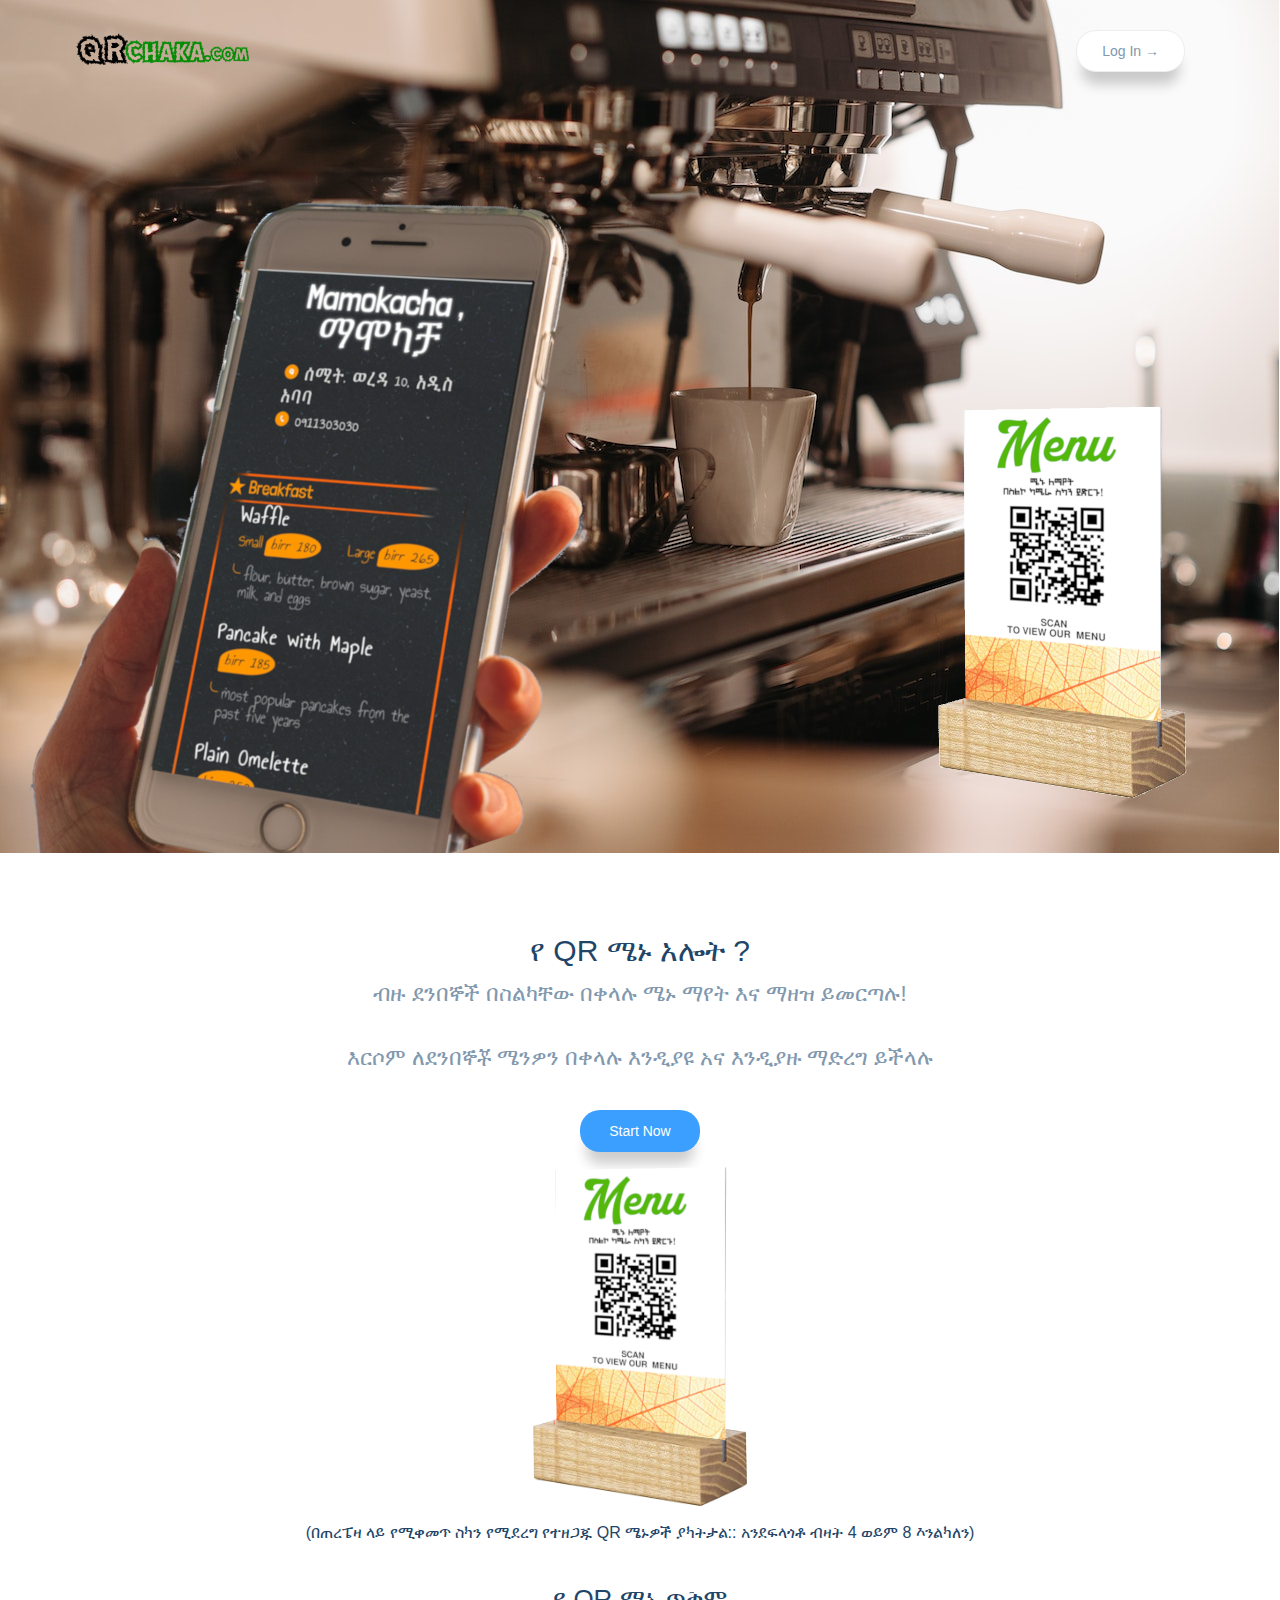
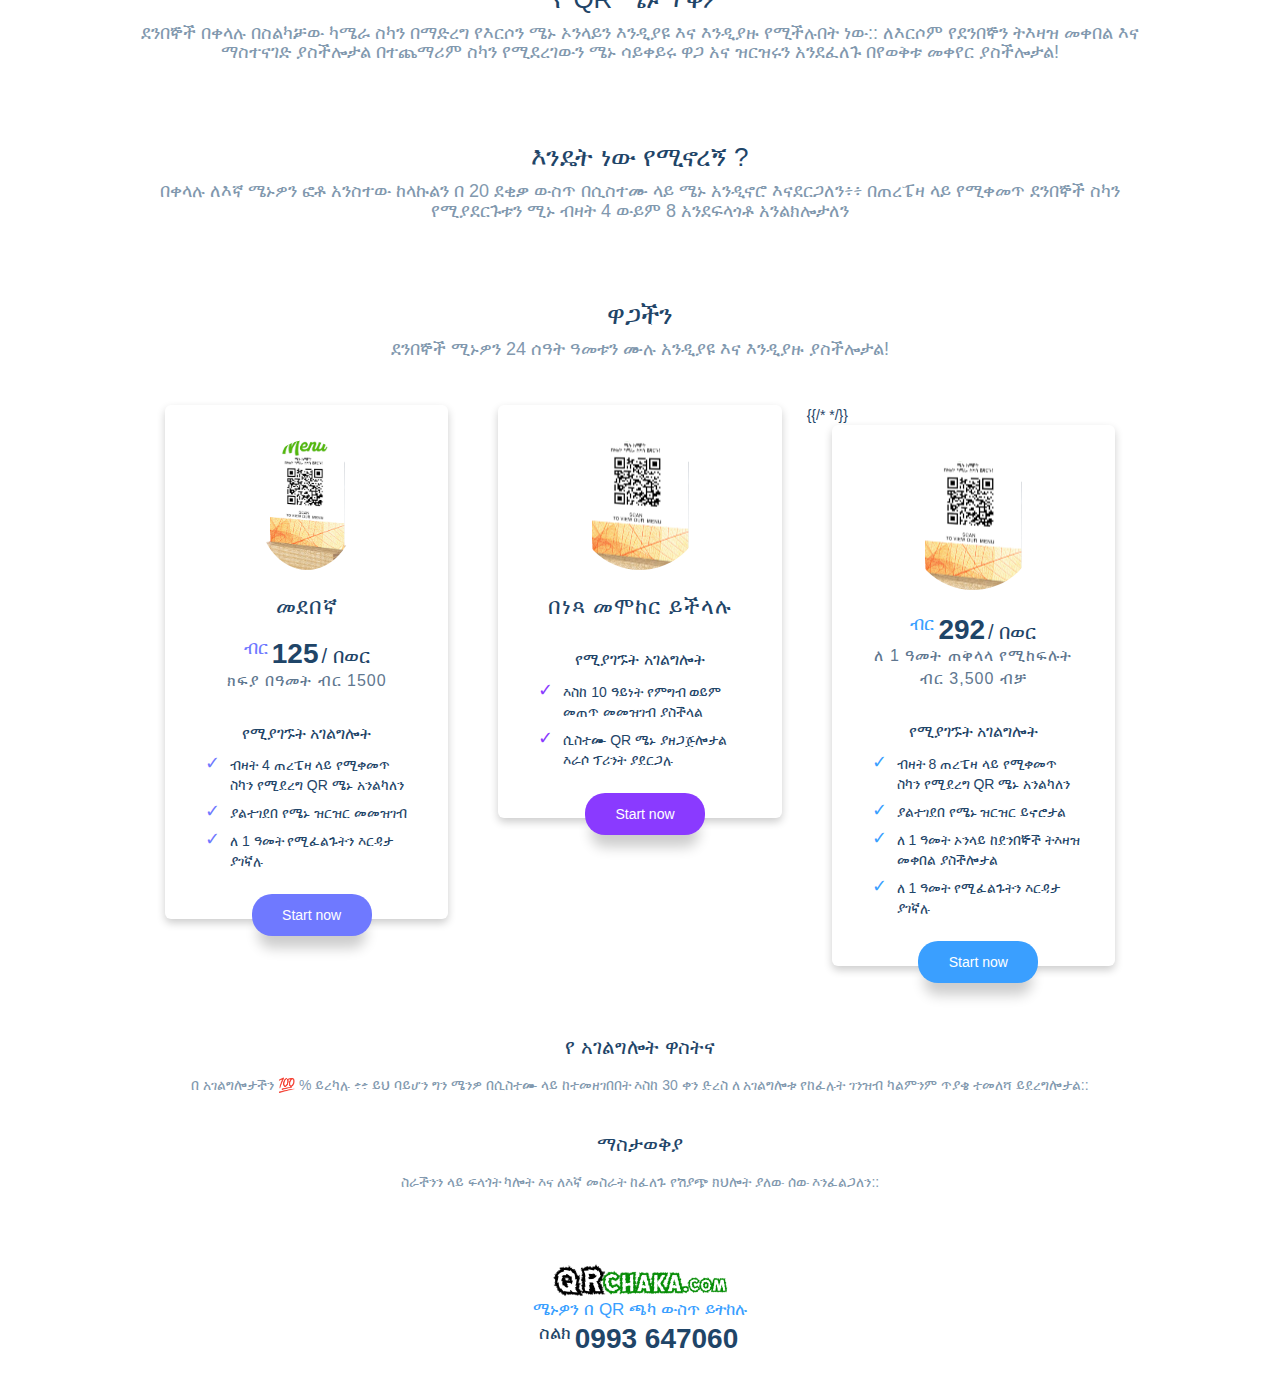
<file: templates/index.html>
<!DOCTYPE html>
<html lang="en" >
<head>
  <meta charset="UTF-8">
  <title>Qrchaka.com menu for caffee and restuarant</title>
  <meta name="viewport" content="width=device-width, initial-scale=1">
  <link rel="shortcut icon" type="image/png" href="https://image.ibb.co/fOur3b/favicon.png"/>
  <meta name="theme-color" content="#3a9fff">
  <link rel='stylesheet' href='/static/css/bs_3_3_7.css'>
  <link href="/static/css/index.css" rel="stylesheet" type="text/css" />
</head>

<body>
<header class="header">
  <div class="container header__container">
<div class="header__logo"><img class="header__img" src="/static/img/qrchaka-logo.png"></div> 
            <button type="button" class="navbar-toggle collapsed" data-toggle="collapse" data-target="#navbar" aria-expanded="false" aria-controls="navbar">
              <span class="sr-only">Toggle navigation</span>
              <span class="icon-bar"></span>
              <span class="icon-bar"></span>
              <span class="icon-bar"></span>
            </button>
  
  <div class="header__menu">
    <nav id="navbar" class="header__nav collapse">
      <ul class="header__elenco">
        <li class="header__el header__el--blue"><a href="/admin" class="btn btn--white">Log In →</a></li>
      </ul>
    </nav>
  </div>
    </div>
</header>

<div class="sect sect--padding-top">
  <div class="container">
    <div class="row">
      <div class="col-md-12">
    <div class="site">
      <h1 class="site__title">የ QR ሜኑ አሎት ?</h1>
      <h2 class="site__subtitle">ብዙ ደንበኞች በስልካቸው በቀላሉ ሜኑ ማየት እና ማዘዝ ይመርጣሉ!</h2>
      <h2 class="site__subtitle"> እርሶም ለደንበኞቾ ሜንዎን በቀላሉ እንዲያዩ አና እንዲያዙ ማድረግ ይችላሉ </h2>
     
      <div class="site__box-link">
        <a class="btn btn--width" href="/admin">Start Now</a>
      </div>
      <img class="site__img" src="/static/img/qrchaka-qr-ad.png">
      <div class="product_delivery"> (በጠረፔዛ ላይ የሚቀመጥ ስካን የሚደረግ የተዘጋጁ QR ሜኑዎች ያካትታል:: አንደፍላጎቶ ብዛት 4 ወይም 8 እንልካለን) </div>
    </div>
    </div>
    </div>
  </div>
</div>

<div class="sect sect--padding-bottom">
  <div class="container">
    <div class="row row--center">
      <h1 class="row__title">
       የ QR ሜኑ ጥቅም
      </h1>
      <h2 class="row__sub">ደንበኞች  በቀላሉ በስልካቻው ካሜራ ስካን በማድረግ የእርሶን ሜኑ ኦንላይን እንዲያዩ እና እንዲያዙ የሚችሉበት ነው::
ለእርሶም የደንበኞን ትእዛዝ መቀበል እና ማስተናገድ ያስችሎታል በተጨማሪም ስካን የሚደረገውን ሜኑ ሳይቀይሩ ዋጋ አና ዝርዝሩን አንደፈለጉ በየወቅቱ መቀየር ያስችሎታል!</h2>
    </div>
  </div>
</div>

<div class="sect sect--padding-bottom">
  <div class="container">
    <div class="row row--center">
      <h1 class="row__title">
        እንዴት ነው የሚኖረኝ ?
      </h1>
      <h2 class="row__sub">
      በቀላሉ ለእኛ ሜኑዎን ፎቶ አንስተው ከላኩልን በ 20 ደቂቃ ውስጥ በሲስተሙ ላይ ሜኑ አንዲኖሮ እናደርጋለን፥፥ 
በጠረፔዛ ላይ የሚቀመጥ ደንበኞች ስካን የሚያደርጉቱን ሚኑ ብዛት 4 ውይም 8 አንደፍላጎቶ አንልክሎታለን
      </h2>
    </div>
  </div>
</div>

<div class="sect sect--padding-bottom">
<div class="container">
<div class="row row--center">
  <h1 class="row__title">
    ዋጋችን
  </h1>
  <h2 class="row__sub">ደንበኞች ሚኑዎን 24 ሰዓት ዓመቱን ሙሉ አንዲያዩ እና እንዲያዙ ያስችሎታል!</h2>
</div>
<div class="row row--center row--margin">

  <!-- second -->
  {{/* <div class="col-md-4 col-sm-4 price-box price-box--violet">
  <div class="price-box__wrap">
      <div class="price-box__img"></div>
      <h1 class="price-box__title">
        መደበኛ
      </h1>
      
      <h2 class="price-box__discount">
      <span class="price-box__dollar">ብር</span>125<span class="price-box__discount--light">/ በወር</span>
      </h2>
      <p class="price-box__people">
        ክፍያ በዓመት ብር 1500
      </p>
  
      <p class="price-box__feat">
        የሚያገኙት አገልግሎት 
      </p>
      <ul class="price-box__list">
        <li class="price-box__list-el">ብዛት 4 ጠረፔዛ ላይ የሚቀመጥ ስካን የሚደረግ QR ሜኑ አንልካለን</li>
        <li class="price-box__list-el">ያልተገደበ የሜኑ ዝርዝር መመዝገብ</li>
        <li class="price-box__list-el">ለ 1 ዓመት የሚፈልጉትን እርዳታ ያገኛሉ </li>
      </ul>
      <div class="price-box__btn">
      <a class="btn btn--violet btn--width" href="/admin">Start now</a>
    </div>
  </div>
  </div> */}}

    <!-- first -->
  <div class="col-md-4 col-sm-4 price-box price-box--purple">
    <div class="price-box__wrap">
      <div class="price-box__img"></div>
      <h1 class="price-box__title">
        በነጻ መሞከር ይችላሉ
      </h1>
     
      <p class="price-box__feat">
        የሚያገኙት አገልግሎት 
      </p>
      <ul class="price-box__list">
        <li class="price-box__list-el">እስከ 10 ዓይነት የምግብ ወይም መጠጥ መመዝገብ ያስችላል</li>
        <li class="price-box__list-el">ሲስተሙ QR ሜኑ ያዘጋጅሎታል እራሶ ፕሪንት ያደርጋሉ</li>
      </ul>
      <div class="price-box__btn">
        <a class="btn btn--purple btn--width" href="/admin">Start now</a>
      </div>
    </div>
  </div>

  <!-- terzo -->
  <div class="col-md-4 col-sm-4 price-box price-box--blue">
  <div class="price-box__wrap">
      <div class="price-box__img"></div>
      <h1 class="price-box__title">
      </h1>
      
      <h2 class="price-box__discount">
      <span class="price-box__dollar">ብር</span>292<span class="price-box__discount--light">/ በወር </span>
      </h2>
      <p class="price-box__people">
        ለ 1 ዓመት ጠቅላላ የሚከፍሉት ብር 3,500 ብቻ
      </p>
     
      <p class="price-box__feat">
       የሚያገኙት አገልግሎት 
      </p>
      <ul class="price-box__list">
        <li class="price-box__list-el">ብዛት 8 ጠረፔዛ ላይ የሚቀመጥ ስካን የሚደረግ QR ሜኑ አንልካለን</li>
        <li class="price-box__list-el">ያልተገደበ የሜኑ ዝርዝር ይኖሮታል</li>
        <li class="price-box__list-el">ለ 1 ዓመት ኦንላይ ከደንበኞች ትእዛዝ መቀበል ያስችሎታል </li>
        <li class="price-box__list-el">ለ 1 ዓመት የሚፈልጉትን እርዳታ ያገኛሉ </li>
      </ul>
    <div class="price-box__btn">
      <a class="btn btn--blue btn--width" href="/admin">Start now</a>
    </div>
  </div>
  </div>

</div>
</div>
</div>

<div class="container">
  <div class="row row--center">
    <h1 class="action__title">
      የ አገልግሎት ዋስትና
    </h1>
    <h2 class="action__ad">በ አገልግሎታችን 💯️ % ይረካሉ ፥፥ ይህ ባይሆን ግን ሜንዎ በሲስተሙ ላይ ከተመዘገበበት እስከ 30 ቀን ድረስ ለ አገልግሎቱ የከፈሉት ገንዝብ ካልምንም ጥያቄ ተመለሻ ይደረግሎታል::</h2>
  </div>
</div>

<div class="container">
  <div class="row row--center">
    <h1 class="action__title">
    ማስታወቅያ
    </h1>
    <h2 class="action__ad">ስራችንን ላይ ፍላጎት ካሎት እና ለእኛ መስራት ከፈለጉ የሽያጭ ክህሎት ያለው ሰው እንፈልጋለን::</h2>
  </div>
</div>

<footer class="footer">
  <div class="container">
    
    <div class="row">
      <div class="footer__logo">
        <img class="footer__img" src="/static/img/qrchaka-logo.png">
      </div>
    </div>

    <div class="row">
       <div class="col-md">
            <h2 class="action__text">
              ሜኑዎን በ QR ጫካ ውስጥ ይትከሉ
            </h2>
       </div>
    </div>

    <div class="row">
       <div class="col-md">
            <h2 class="call_us">
              <span class="price-box__dollar">ስልክ</span>0993 647060<span class="price-box__discount--light"></span>
            </h2>
       </div>
    </div>



  </div>
</footer>

</body>
<!-- partial -->
<script src='/static/js/jquery-3.6.4.min.js'></script>
<script src='https://cdnjs.cloudflare.com/ajax/libs/twitter-bootstrap/3.3.7/js/bootstrap.min.js'></script>

</body>
</html>
</file>
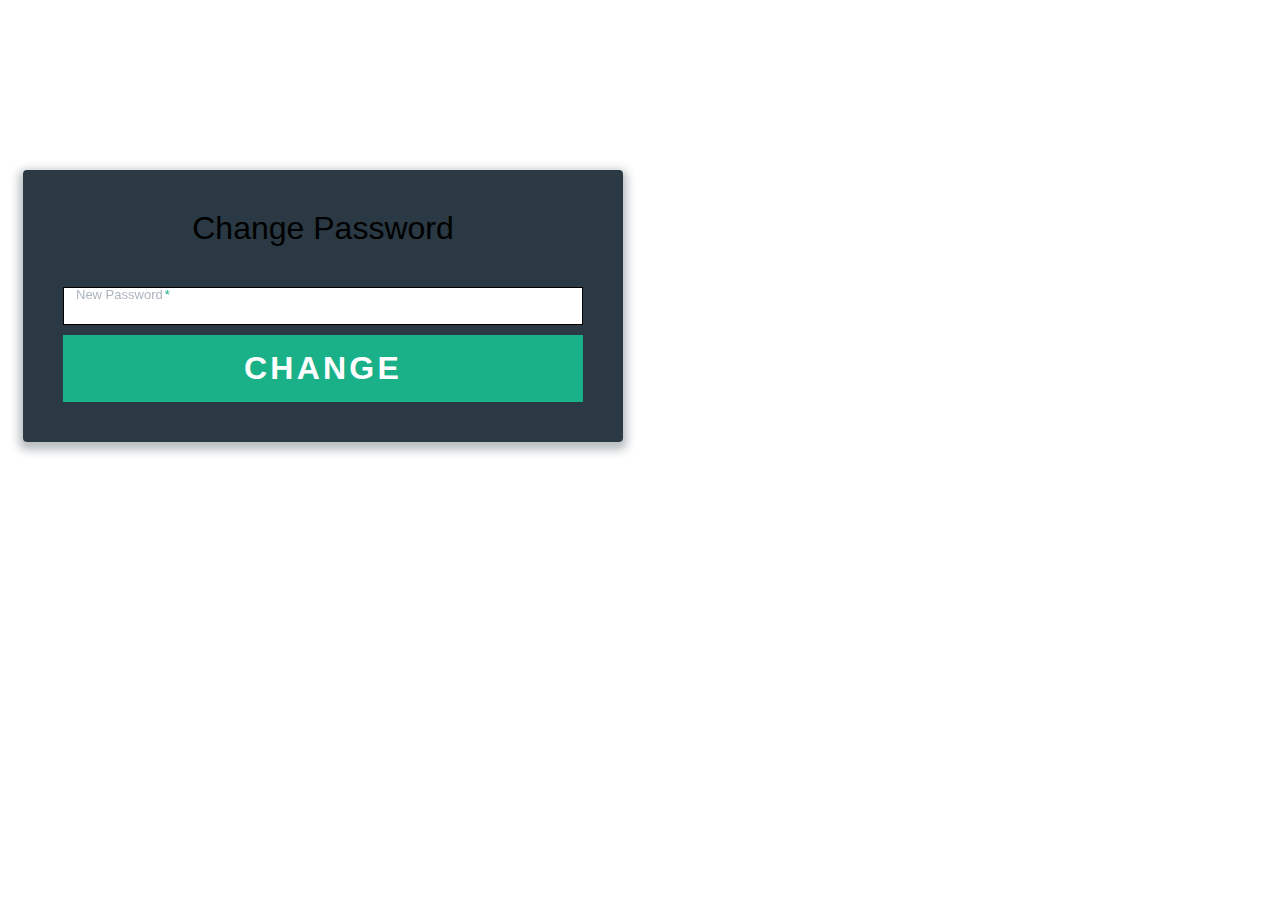
<file: templates/cp.html>
<!DOCTYPE html>
<html lang="en">
<head>
    <meta charset="UTF-8">
    <meta name="viewport" content="width=device-width, initial-scale=1">
    <title>Menu - Admin Panel</title>
    <link href="https://cdn.jsdelivr.net/npm/bootstrap@5.3.0-alpha1/dist/css/bootstrap.min.css" rel="stylesheet" integrity="sha384-GLhlTQ8iRABdZLl6O3oVMWSktQOp6b7In1Zl3/Jr59b6EGGoI1aFkw7cmDA6j6gD" crossorigin="anonymous">
    <link rel="stylesheet" href="https://cdn.jsdelivr.net/npm/bootstrap-icons@1.10.3/font/bootstrap-icons.css">
       
    <link href="/static/css/login.css" rel="stylesheet" type="text/css" />
    <link href="/static/css/flash.css" rel="stylesheet" type="text/css" />
</head>
<body>
    <div class="root">

        <div class="form">
            
            <div class="tab-contentt">
                <div class="cp">   
                    <h1>Change Password</h1>
                    <form class="form-change-password">

                    <div class="field-wrap">
                        <label>
                        New Password<span class="req">*</span>
                        </label>
                        <input type="password" id="i2" required autocomplete="off"/>
                    </div>
                        
                        <button type="submit" class="button button-block button-cp">CHANGE</button> 
                    </form>
                </div>
                
            </div><!-- tab-content -->
            
        </div> <!-- /form -->   
    
    </div>
    <div class="flash">
        <div class="flash__icon">
            <i class="bi bi-check-circle-fill" style="font-size: 25px; color: white;"></i>
        </div>
        <p class="flash__body"></p>
    </div>
    
    <script src="https://cdn.jsdelivr.net/npm/bootstrap@5.3.0-alpha1/dist/js/bootstrap.bundle.min.js" integrity="sha384-w76AqPfDkMBDXo30jS1Sgez6pr3x5MlQ1ZAGC+nuZB+EYdgRZgiwxhTBTkF7CXvN" crossorigin="anonymous"></script>
    <script src="/static/js/jquery-3.6.4.min.js"></script>
    <script src="/static/js/cp.js"></script>
    <script>
        $(function () {
            $( document ).ready(function() {
                initcp()
            });           
        });
    </script>
</body>
</html>
</file>
<file: static/css/login.css>
*, *:before, *:after {
    box-sizing: border-box;
  }
  
  html {
    overflow-y: scroll;
  }
  
  body {
    background: #ffffff;
    font-family: 'Titillium Web', sans-serif;
    height: 100%;
    width: 100%;
  }
  
  a {
    text-decoration: none;
    color: #1ab188;
    transition: .5s ease;
  }
  a:hover {
    color: #179b77;
  }

  .form-s {
    position: fixed;
    background: #e9ecef;
    left: 50%;
    top: 50%;
    padding: 40px;
    max-width: 600px;
    min-width: 320px;
    transform: translate(-50%, -50%);
    box-shadow: 0 4px 10px 4px rgba(19, 35, 47, 0.3);
  }

  .form {
    text-align: center;
    vertical-align: middle;
    background: rgba(19, 35, 47, 0.9);
    padding: 40px;
    max-width: 600px;
    margin: 170px 15px;
    border-radius: 4px;
    box-shadow: 0 4px 10px 4px rgba(19, 35, 47, 0.3);
  }
  
  .tab-group {
    list-style: none;
    padding: 0;
    margin: 0 0 40px 0;
  }
  .tab-group:after {
    content: "";
    display: table;
    clear: both;
  }
  .tab-group li a {
    display: block;
    text-decoration: none;
    padding: 15px;
    background: rgba(160, 179, 176, 0.25);
    color: #a0b3b0;
    font-size: 20px;
    float: left;
    width: 50%;
    text-align: center;
    cursor: pointer;
    transition: .5s ease;
  }
  .tab-group li a:hover {
    background: #179b77;
    color: #ffffff;
  }
  .tab-group .active a {
    background: #1ab188;
    color: #ffffff;
  }
  
  .tab-content > div:last-child {
    display: none;
  }
  
  h1 {
    text-align: center;
    color: #000000;
    font-weight: 300;
    margin: 0 0 40px;
  }

  .label-s {
    position: absolute;
    transform: translateY(-55px);
    left: 13px;
    color: #52b788;
    transition: all 0.25s ease;
    -webkit-backface-visibility: hidden;
    pointer-events: none;
    font-size: 13px;
  }
  
  label {
    position: absolute;
    transform: translateY(0px);
    left: 13px;
    color: #adb5bd;
    transition: all 0.25s ease;
    -webkit-backface-visibility: hidden;
    pointer-events: none;
    font-size: 13px;
  }
  label .req {
    margin: 2px;
    color: #1ab188;
  }
  
  label.active {
    transform: translateY(50px);
    left: 2px;
    font-size: 14px;
  }
  label.active .req {
    opacity: 0;
  }
  
  label.highlight {
    color: #ffffff;
  }
  
  input, textarea {
    font-size: 22px;
    display: block;
    width: 100%;
    height: 100%;
    padding: 5px 10px;
    background: none;
    background-image: none;
    border: 1px solid #000000;
    color: #000000;
    border-radius: 0;
    background-color: #ffffff;
    transition: border-color .25s ease, box-shadow .25s ease;
  }
  input:focus, textarea:focus {
    outline: 0;
    border-color: #1ab188;
  }

  .input-s {
    font-size: 20px;
    display: block;
    width: 100%;
    height: 60px;
    padding: 18px 10px 1px 10px;
    background: none;
    background-image: none;
    border: 1px solid #a0b3b0;
    color: #000;
    border-radius: 0;
    transition: border-color .25s ease, box-shadow .25s ease;
  }
  .input-s:focus {
    outline: 0;
    border-color: #1ab188;
  }
  
  textarea {
    border: 2px solid #a0b3b0;
    resize: vertical;
  }
  
  .field-wrap {
    position: relative;
    margin-bottom: 10px;
  }
  
  .top-row:after {
    content: "";
    display: table;
    clear: both;
  }
  .top-row > div {
    float: left;
    width: 48%;
    margin-right: 4%;
  }
  .top-row > div:last-child {
    margin: 0;
  }
  
  .button {
    border: 0;
    outline: none;
    border-radius: 0;
    padding: 15px 0;
    font-size: 2rem;
    font-weight: 600;
    text-transform: uppercase;
    letter-spacing: .1em;
    background: #1ab188;
    color: #ffffff;
    transition: all 0.5s ease;
    -webkit-appearance: none;
  }
  .button-md {
    border: 0;
    outline: none;
    border-radius: 0;
    padding: 11px;
    font-size: 18px;
    font-weight: 500;
    text-transform: uppercase;
    background: #1ab188;
    color: #ffffff;
    transition: all 0.5s ease;
    -webkit-appearance: none;
  }
  .button:hover,.button-md:hover, .button:focus, .button-md:focus {
    background: #179b77;
  }

  .btn-g {
    color: #ffffff;
    background: #8a817c;
  }
  
  .button-block {
    display: block;
    width: 100%;
  }
  
  .forgot {
    margin-top: 20px;
    text-align: right;
  }
</file>
<file: static/css/flash.css>
.flash {
    display: block;
    position: fixed;
    top: 85px;
    right: 25px;
    width: 350px;
    padding: 20px 25px 20px 85px;
    font-size: 16px;
    font-weight: 400;
    color: #1ab188;
    background-color: #FFF;
    border: 2px solid #1ab188;
    border-radius: 2px;
    box-shadow: 0 2px 5px rgba(0, 0, 0, 0.25);
    opacity: 0;
    z-index: 11;
  }
  
  .flash__icon {
    position: absolute;
    top: 50%;
    left: 0;
    width: 1.8em;
    height: 100%;
    padding: 0 0.4em;
    background-color: #1ab188;
    color: #FFF;
    font-size: 36px;
    font-weight: 300;
    transform: translate(0, -50%);
  }
  .flash__icon .icon {
    position: absolute;
    top: 50%;
    transform: translate(0, -50%);
  }
  
  @-webkit-keyframes drop-in-fade-out {
    0% {
      opacity: 0;
      visibility: visible;
      -webkit-transform: translate3d(0, -200%, 0);
      -moz-transform: translate3d(0, -200%, 0);
      -ms-transform: translate3d(0, -200%, 0);
      -o-transform: translate3d(0, -200%, 0);
      transform: translate3d(0, -200%, 0);
    }
    12% {
      -webkit-transform: translate3d(0, 0, 0);
      -moz-transform: translate3d(0, 0, 0);
      -ms-transform: translate3d(0, 0, 0);
      -o-transform: translate3d(0, 0, 0);
      transform: translate3d(0, 0, 0);
    }
    20% {
      opacity: 1;
    }
    70% {
      opacity: 1;
      visibility: visible;
      -webkit-transform: translate3d(0, 0, 0);
      -moz-transform: translate3d(0, 0, 0);
      -ms-transform: translate3d(0, 0, 0);
      -o-transform: translate3d(0, 0, 0);
      transform: translate3d(0, 0, 0);
    }
    80% {
      opacity: 0;
    }
    100% {
      visibility: hidden;
      -webkit-transform: translate3d(75%, 0, 0);
      -moz-transform: translate3d(75%, 0, 0);
      -ms-transform: translate3d(75%, 0, 0);
      -o-transform: translate3d(75%, 0, 0);
      transform: translate3d(25%, 0, 0);
    }
  }
  @-moz-keyframes drop-in-fade-out {
    0% {
      opacity: 0;
      visibility: visible;
      -webkit-transform: translate3d(0, -200%, 0);
      -moz-transform: translate3d(0, -200%, 0);
      -ms-transform: translate3d(0, -200%, 0);
      -o-transform: translate3d(0, -200%, 0);
      transform: translate3d(0, -200%, 0);
    }
    12% {
      -webkit-transform: translate3d(0, 0, 0);
      -moz-transform: translate3d(0, 0, 0);
      -ms-transform: translate3d(0, 0, 0);
      -o-transform: translate3d(0, 0, 0);
      transform: translate3d(0, 0, 0);
    }
    20% {
      opacity: 1;
    }
    70% {
      opacity: 1;
      visibility: visible;
      -webkit-transform: translate3d(0, 0, 0);
      -moz-transform: translate3d(0, 0, 0);
      -ms-transform: translate3d(0, 0, 0);
      -o-transform: translate3d(0, 0, 0);
      transform: translate3d(0, 0, 0);
    }
    80% {
      opacity: 0;
    }
    100% {
      visibility: hidden;
      -webkit-transform: translate3d(75%, 0, 0);
      -moz-transform: translate3d(75%, 0, 0);
      -ms-transform: translate3d(75%, 0, 0);
      -o-transform: translate3d(75%, 0, 0);
      transform: translate3d(25%, 0, 0);
    }
  }
  @-o-keyframes drop-in-fade-out {
    0% {
      opacity: 0;
      visibility: visible;
      -webkit-transform: translate3d(0, -200%, 0);
      -moz-transform: translate3d(0, -200%, 0);
      -ms-transform: translate3d(0, -200%, 0);
      -o-transform: translate3d(0, -200%, 0);
      transform: translate3d(0, -200%, 0);
    }
    12% {
      -webkit-transform: translate3d(0, 0, 0);
      -moz-transform: translate3d(0, 0, 0);
      -ms-transform: translate3d(0, 0, 0);
      -o-transform: translate3d(0, 0, 0);
      transform: translate3d(0, 0, 0);
    }
    20% {
      opacity: 1;
    }
    70% {
      opacity: 1;
      visibility: visible;
      -webkit-transform: translate3d(0, 0, 0);
      -moz-transform: translate3d(0, 0, 0);
      -ms-transform: translate3d(0, 0, 0);
      -o-transform: translate3d(0, 0, 0);
      transform: translate3d(0, 0, 0);
    }
    80% {
      opacity: 0;
    }
    100% {
      visibility: hidden;
      -webkit-transform: translate3d(75%, 0, 0);
      -moz-transform: translate3d(75%, 0, 0);
      -ms-transform: translate3d(75%, 0, 0);
      -o-transform: translate3d(75%, 0, 0);
      transform: translate3d(25%, 0, 0);
    }
  }
  @keyframes drop-in-fade-out {
    0% {
      opacity: 0;
      visibility: visible;
      -webkit-transform: translate3d(0, -200%, 0);
      -moz-transform: translate3d(0, -200%, 0);
      -ms-transform: translate3d(0, -200%, 0);
      -o-transform: translate3d(0, -200%, 0);
      transform: translate3d(0, -200%, 0);
    }
    12% {
      -webkit-transform: translate3d(0, 0, 0);
      -moz-transform: translate3d(0, 0, 0);
      -ms-transform: translate3d(0, 0, 0);
      -o-transform: translate3d(0, 0, 0);
      transform: translate3d(0, 0, 0);
    }
    20% {
      opacity: 1;
    }
    70% {
      opacity: 1;
      visibility: visible;
      -webkit-transform: translate3d(0, 0, 0);
      -moz-transform: translate3d(0, 0, 0);
      -ms-transform: translate3d(0, 0, 0);
      -o-transform: translate3d(0, 0, 0);
      transform: translate3d(0, 0, 0);
    }
    80% {
      opacity: 0;
    }
    100% {
      visibility: hidden;
      -webkit-transform: translate3d(75%, 0, 0);
      -moz-transform: translate3d(75%, 0, 0);
      -ms-transform: translate3d(75%, 0, 0);
      -o-transform: translate3d(75%, 0, 0);
      transform: translate3d(25%, 0, 0);
    }
  }
  .animate--drop-in-fade-out {
    -webkit-animation: drop-in-fade-out 3.5s 0.4s cubic-bezier(.32,1.75,.65,.91);
    -moz-animation: drop-in-fade-out 3.5s 0.4s cubic-bezier(.32,1.75,.65,.91);
    -ms-animation: drop-in-fade-out 3.5s 0.4s cubic-bezier(.32,1.75,.65,.91);
    -o-animation: drop-in-fade-out 3.5s 0.4s cubic-bezier(.32,1.75,.65,.91);
    animation: drop-in-fade-out 6.5s 0.4s cubic-bezier(.32,1.75,.65,.91);
  }
</file>
<file: static/css/index.css>
/*Reset*/
html,
body {
  margin: 0;
  padding: 0;
  font-family: "Lato", sans-serif;
  color: #1f4568;
}

body {
  background-image: url("../img/qrchaka-coffee-machine-ad.png");
  background-repeat: no-repeat;
  background-position: center top;
  background-size: 100% auto;
}

/* colors 8a3aff, 6f79ff, 3a9fff black-> 1f4568  grey->8198ae*/
.sect {
  padding: 20px 0;
  position: relative;
}

.collapse {
  display: block;
}

.sect--grey {
  /*background-color: #ebeff9;*/
}

.sect--violet {
  background-color: #6f79ff;
}

.sect--padding-bottom {
  padding-bottom: 60px;
}

.sect--padding-top {
  padding-top: 65%;
}

.sect--white {
  /* background-color:#fff;*/
}
.row--center {
  max-width: 1000px;
  margin: 0 auto;
}
.row--margin {
  margin-top: 45px;
}

.row__title {
  text-align: center;
  font-size: 26px;
  font-weight: 400;
  margin-top: 0px;
}

.row__sub {
  text-align: center;
  font-size: 18px;
  font-weight: 400;
  margin: 0px;
  color: #8198ae;
}

.action__text {
  text-align: center;
  font-size: 17px;
  font-weight: 400;
  margin: 0px;
  color: #3a9fff;
}

.action__title {
  text-align: center;
  font-size: 20px;
  font-weight: 400;
  margin-top: 10px;
}

.action__ad {
  text-align: center;
  font-size: 14px;
  font-weight: 400;
  margin: 0px;
  color: #8198ae;
  margin-bottom: 20px;
  padding: 10px;
}

.product_delivery {
  text-align: center;
  margin-top: 10px;
  content: "✓";
  left: -25px;
  font-size: 16px;
}

.call_us{
  font-size: 28px;
  font-weight: 700;
  margin-top: 5px;
  margin-bottom: 0;
  text-align: center;
}

.footer__logo {
  text-align: center;
}

.footer__img {
  height: 40px;
  text-align: center;
}

.price-box {
  padding: 0px 25px;
}

.price-box__wrap {
  background-color: #fff;
  border-radius: 6px;
  box-shadow: 0 4px 8px 0px rgba(0, 0, 0, 0.2); /*0px 22px 20px -10px rgba(0, 0, 0,0.2)*/
  padding: 35px 35px 40px 35px;
  text-align: center;
  transition: all 0.4s;
  -webkit-transition: all 0.4s;
  -moz-transition: all 0.4s;
  -ms-transition: all 0.4s;
  -o-transition: all 0.4s;
}

.price-box__img {
  display: inline-block;
}

.price-box__img {
  width: 130px;
  height: 130px;
  border-radius: 50%;
  background-position: center;
  background-size: cover;
  background-repeat: no-repeat;
}

.price-box--purple .price-box__img {
  background-image: url("../img/qrchaka-qr-ad.png");
}

.price-box--violet .price-box__img {
  background-image: url("../img/qrchaka-qr-ad.png");
  width: 100px;
}

.price-box--blue .price-box__img {
  background-image: url("../img/qrchaka-qr-ad.png");
}

.price-box__title {
  font-size: 22px;
  letter-spacing: 1px;
  margin-bottom: 4px;
}

.price-box__people {
  font-size: 16px;
  color: #5f778f;
  font-weight: 300;
  letter-spacing: 1px;
}
.price-box__discount {
  font-size: 28px;
  font-weight: 700;
  margin-top: 20px;
  margin-bottom: 0;
}

.price-box__dollar {
  font-size: 18px;
  font-weight: 400;
  vertical-align: top;
  margin-right: 4px;
}

.price-box--purple .price-box__dollar {
  color: #8a3aff;
}

.price-box--violet .price-box__dollar {
  color: #6f79ff;
}

.price-box--blue .price-box__dollar {
  color: #3a9fff;
}

.price-box__discount--light {
  font-weight: 400;
  font-size: 20px;
  margin-left: 3px;
}

.price-box__price {
  margin-top: 3px;
  font-size: 14px;
  color: #8198ae;
  letter-spacing: 1px;
  margin-bottom: 0;
  font-weight: 300;
  text-decoration: line-through;
}

.price-box__feat {
  margin-top: 30px;
  font-size: 16px;
}

.price-box__list {
  text-align: left;
  padding-left: 30px;
  margin: 0;
  list-style: none;
}

.price-box__list-el {
  position: relative;
  margin-bottom: 8px;
  font-weight: 300;
}

.price-box__list-el:before {
  content: "✓";
  position: absolute;
  left: -25px;
  font-size: 18px;
  top: -4px;
}

.price-box--purple .price-box__list-el:before {
  color: #8a3aff;
}

.price-box--violet .price-box__list-el:before {
  color: #6f79ff;
}

.price-box--blue .price-box__list-el:before {
  color: #3a9fff;
}

.price-box__wrap:hover {
  backface-visibility: hidden;
  transform: scale(1.05, 1.05);
  box-shadow: 0px 30px 18px -8px rgba(0, 0, 0, 0.1);
}

.btn {
  background-color: #3a9fff;
  border-radius: 20px;
  padding: 10px 25px;
  color: #fff;
  box-shadow: 0px 18px 13px -6px rgba(0, 0, 0, 0.2);
  transition: all 0.4s;
  -webkit-transition: all 0.4s;
  -moz-transition: all 0.4s;
  -ms-transition: all 0.4s;
  -o-transition: all 0.4s;
}

.btn:hover {
  box-shadow: 0px 25px 18px -6px rgba(0, 0, 0, 0.2);
  background-color: #63b2fc;
  color: #fff;
}

.price-box__wrap:hover .btn {
  box-shadow: 0px 25px 18px -6px rgba(0, 0, 0, 0.2);
}

.btn--revert {
  background-color: transparent;
  color: #8198ae;
  box-shadow: none;
  border: 1px solid #c9d9e9;
}

.btn--revert:hover {
  background-color: transparent;
  color: #1f4568;
  box-shadow: none;
  border: 1px solid #8198ae;
}

.btn--purple {
  background-color: #8a3aff;
}

.btn--purple:hover {
  background-color: #b284f6;
}

.btn--violet {
  background-color: #6f79ff;
}
.btn--violet:hover {
  background-color: #878ef3;
}

.btn--blue {
  background-color: #3a9fff;
}
.btn--blue:hover {
  background-color: #63b2fc;
}
.btn--width {
  width: 120px;
}

.btn--white {
  background-color: #fff;
  border: 1px solid #ededed;
  color: #8198ae;
}

.btn--white:hover {
  background-color: #fff;
  color: #8198ae;
}

.price-box__btn {
  position: absolute;
  bottom: -17px;
  left: 50%;
  margin-left: -55px;
}

.row__sub--light {
  color: #aec0d2;
}
.item__img {
  width: 25px;
  margin-right: 10px;
}

.carousel {
}

.row__carousel {
  display: inline-block;
  float: none;
  border-radius: 6px;
}
.row--text-center {
  text-align: center;
}
.carousel-control {
  opacity: 1;
  background-image: none !important;
}

.carousel-control.left {
  left: -100px;
}

.carousel-control.right {
  right: -100px;
}

.carousel-inner {
  margin-top: -25px;
}
.carousel-control__img {
  position: absolute;
  top: 50%;
  margin-top: -90px;
}

.carousel-control.left .carousel-control__img {
  left: 0;
}

.carousel-control.right .carousel-control__img {
  right: 0;
}

.carousel-indicators li {
  height: 12px;
  width: 12px;
  background-color: #fff;
  border: 2px solid #8198ae;
  margin-right: 8px;
}

.carousel-indicators li.active {
  height: 14px;
  width: 14px;
  background-color: #fff;
  border: 3px solid #6f79ff;
  margin-right: 10px;
}
.item {
  text-align: left;
  position: relative;
  padding: 25px 15px 0px 25px;
}

.item__content {
  padding: 40px;
  border-radius: 6px;
  box-shadow: 0 4px 8px 0px rgba(0, 0, 0, 0.2);
  background-color: #fff;
  position: relative;
  height: 305px;
}
.item__img {
  display: inline-block;
}
.item__name {
  display: inline-block;
  font-size: 22px;
  vertical-align: middle;
  font-weight: 700;
}
.item__description {
  margin-top: 35px;
  color: #8198ae;
  line-height: 23px;
}
.item__avatar {
  height: 45px;
  width: 45px;
  background-size: cover;
  border-radius: 50%;
  margin: 50px auto 15px auto;
}

.carousel-indicators {
  width: auto;
  margin: 0;
  right: 68px;
  text-align: right;
  top: 72px;
  left: auto;
  bottom: auto;
}
.item__content:after {
  content: "";
  width: 0;
  height: 0;
  border-left: 20px solid transparent;
  border-right: 20px solid transparent;
  border-top: 20px solid #fff;
  bottom: -20px;
  position: absolute;
  left: 50%;
  margin-left: -23px;
  filter: drop-shadow(0px 7px 4px rgba(0, 0, 0, 0.2));
}

.item__people {
  margin: 0;
  text-align: center;
  font-weight: 700;
  font-size: 16px;
}

.item__occupation {
  font-size: 14px;
  color: #8198ae;
  text-align: center;
}

.site {
  text-align: center;
}
.site__title {
  font-size: 30px;
  margin: 0;
  text-align: center;
}

.site__subtitle {
  font-size: 22px;
  color: #8198ae;
  margin: 15px 0 40px 0;
  text-align: center;
}

.site__img {
  margin-top: 10px;
  display: inline-block;
  width: 20%;
}
.site__box-link .btn--revert {
  margin-left: 15px;
}

/*menu header*/
.header {
  padding: 30px 25px;
}
.header__elenco {
  padding: 0;
  margin: 0;
  list-style: none;
}
.header__menu {
  float: right;
}
.header__el {
  padding: 0 25px;
  display: inline-block;
}
.header__img {
  display: inline-block;
  vertical-align: middle;
  height: 40px;
}

.header__logo,
.header__menu {
  display: inline-block;
  vertical-align: middle;
}
.header__title {
  font-size: 18px;
  margin: 0;
  margin-left: 10px;
  display: inline-block;
  line-height: 18px;
  vertical-align: middle;
}

.header__light {
  color: #8198ae;
}
.header__link {
  color: #1f4568;
  font-size: 14px;
}
.header__link:hover {
  text-decoration: none;
  color: #3a9fff;
}
.navbar-toggle .icon-bar {
  background-color: #8198ae;
}
.navbar-toggle {
  margin: 5px 0;
}
.partner {
  margin-bottom: 15px;
  text-align: center;
}
.partner_img {
  width: 160px;
  opacity: 0.5;
  transition: all 0.4s;
  -webkit-transition: all 0.4s;
  -moz-transition: all 0.4s;
  -ms-transition: all 0.4s;
  -o-transition: all 0.4s;
}

.sect--no-padding {
  padding-top: 0;
}

.partner_img:hover {
  transform: scale(1.08, 1.08);
  opacity: 0.9;
}

.article-pre__col {
  padding: 0 30px;
  margin-bottom: 30px;
}

.article-pre__img {
  height: 0;
  background-position: center;
  background-size: cover;
  padding-bottom: 55%;
  border-radius: 6px;
  box-shadow: 0 4px 10px 2px rgba(0, 0, 0, 0.3);
  transition: all 0.4s;
  -webkit-transition: all 0.4s;
  -moz-transition: all 0.4s;
  -ms-transition: all 0.4s;
  -o-transition: all 0.4s;
}


.article-pre:hover .article-pre__img {
  box-shadow: 0px 10px 13px 4px rgba(0, 0, 0, 0.2);
}

.article-pre:hover {
  text-decoration: none;
}
.article-pre__info {
  font-size: 16px;
  color: #8198ae;
  margin: 0;
  padding: 25px 25px 0 25px;
}

.article-pre__date {
  float: right;
}

.article-pre__title {
  font-size: 20px;
  color: #1f4568;
  margin: 0;
  padding: 15px 25px;
}

.article-pre__arrow--purple {
  color: #8a3aff;
}

.contacts_title-ag {
  margin: 0;
  margin-left: 0px;
  display: inline-block;
  vertical-align: middle;
  font-size: 22px;
  margin-left: 10px;
}

.contacts__link {
  color: #1f4568;
}

.contacts--light {
  color: #8198ae;
}

.contacts__address {
  margin-top: 20px;
  color: #8198ae;
  font-size: 16px;
  line-height: 27px;
  padding-bottom: 12px;
  margin-bottom: 17px;
  position: relative;
}

.contacts__address:after {
  content: "";
  position: absolute;
  width: 20px;
  height: 1px;
  background-color: #8198ae;
  bottom: 0;
  left: 0;
}
.contacts__info {
  color: #8198ae;
  font-size: 16px;
  margin-bottom: 2px;
}
.contacts__info-link {
  color: #3a9fff;
  text-decoration: none;
}

.form-group {
  margin-bottom: 20px;
  display: table;
  width: 100%;
  position: relative;
}

.form__field {
  height: 50px;
  position: relative;
  border: none;
  padding: 10px 12px;
  width: 100%;
  border-radius: 6px;
  appearance: none;
  -moz-appearance: none;
  -webkit-appearance: none;
  -ms-appearance: none;
  -o-appearance: none;
  box-shadow: 0 4px 8px 0px rgba(0, 0, 0, 0.2);
  transition: all 0.4s;
  -webkit-transition: all 0.4s;
  -moz-transition: all 0.4s;
  -ms-transition: all 0.4s;
  -o-transition: all 0.4s;
  z-index: 2;
}

.form__select {
  background-repeat: no-repeat;
  background-size: 10px;
  background-position-x: 97%;
  width: 100%;
  padding-right: 30px;
  background-position-y: center;
  background-color: #fff;
  color: #8198ae;
}

.form__field--half {
  width: 50%;
  float: left;
}

.form__field--half:first-of-type {
  padding-right: 15px;
}

.form__textarea {
  height: 200px;
}

.btn--up {
  position: absolute;
  bottom: -15px;
  right: 25px;
  z-index: 3;
}

.career_title {
  color: #fff;
  font-size: 28px;
}

.career_sub {
  font-size: 22px;
  color: #c7cbff;
  margin-top: 0;
  margin-bottom: 30px;
}

.career-img {
  position: absolute;
  bottom: 0;
  width: 65%;
  z-index: 0;
  left: 20%;
}

.w-img {
  margin-top: 20px;
  margin-bottom: 0px;
}

.footer {
  background-color: #ffffff;
  padding: 40px 0;
}

.footer__title {
  font-size: 18px;
  margin: 0;
  margin-left: 0px;
  margin-left: 10px;
  display: inline-block;
  line-height: 18px;
  vertical-align: middle;
  color: #3a9fff;
}

.footer__light {
  color: #fff;
}

.footer__social {
  float: right;
}

.footer__social-l {
  margin-left: 15px;
  vertical-align: middle;
}

.button-md {
  border: 0;
  outline: none;
  border-radius: 0;
  padding: 11px;
  font-size: 18px;
  font-weight: 500;
  text-transform: uppercase;
  background: #1ab188;
  color: #ffffff;
  transition: all 0.5s ease;
  box-shadow: 0px 25px 18px -6px rgba(0, 0, 0, 0.2);
  -webkit-appearance: none;
}
.button-md:hover, .button-md:focus {
  background: #179b77;
  box-shadow: 0px 25px 18px -6px rgba(0, 0, 0, 0.2);
}

@media screen and (max-width: 1024px) {
  .collapse {
    display: none;
  }
  .navbar-toggle {
    margin: 0;
    display: inline-block;
    margin-right: 10px;
    margin-top: 10px;
  }
  .header__container {
    width: 100%;
    padding: 0;
  }
  .header__menu {
    width: 100%;
  }
  .header {
    background-color: #fff;
    padding: 0;
    box-shadow: 0 2px 10px rgba(0, 0, 0, 0.2);
    position: fixed;
    top: 0;
    left: 0;
    width: 100%;
    z-index: 4;
  }
  .header__logo {
    padding: 12px 20px 12px 20px;
  }
  .header__el {
    display: block;
    padding: 10px 20px;
    border-top: 1px solid #ededed;
  }

  .header .btn--white,
  .header .btn--white:hover {
    padding: 0;
    border: 0;
    box-shadow: none;
    color: #fff;
    background-color: transparent;
  }
  .header__el--blue {
    background-color: #3a9fff;
  }
}

@media screen and (max-width: 991px) {
  .price-box {
    padding: 0px 10px;
  }
  .carousel-control.left {
    left: -25px;
  }
  .carousel-control.right {
    right: -25px;
  }
  .item__content {
    height: auto;
  }
}

@media screen and (max-width: 767px) {
  .footer {
    padding: 25px 0;
  }
  .price-box {
    padding: 0px 35px;
    margin-bottom: 50px;
  }
  .site__img {
    width: 40%;
  }
  .item__content {
    padding: 20px;
  }
  .item__description {
    font-size: 12px;
    line-height: 20px;
  }
  .article-pre__info {
    padding: 25px 10px 0 10px;
    font-size: 14px;
  }
  .article-pre__title {
    padding: 10px 10px;
    font-size: 16px;
  }
  .form {
    margin-top: 30px;
  }
  .form__field--half:first-of-type {
    margin-bottom: 10px;
    padding-right: 0px;
  }

  .form__field--half {
    width: 100%;
    float: none;
  }
  .form-group {
    margin-bottom: 10px;
  }
}

@media screen and (max-width: 480px) {
  .price-box {
    padding: 0px 20px;
  }
  .carousel-control__img {
    width: 20px;
  }
  .carousel-control.left {
    left: -5px;
  }
  .carousel-control.right {
    right: -5px;
  }
  .partner {
    width: 100%;
  }
  .footer {
    padding: 15px 0;
  }
  .footer__img {
    height: 40px;
  }
  .footer__title {
    font-size: 16px;
    margin-left: 5px;
  }
  .sect {
    padding: 20px 0;
  }
  .sect--padding-top {
    padding-top: 295px;
  }
  .row__sub {
    font-size: 16px;
  }
  .row__title {
    font-size: 20px;
    margin-bottom: 5px;
  }
  .price-box__title {
    font-size: 18px;
    margin-top: 10px;
  }
  .price-box__img {
    width: 100px;
    height: 100px;
  }
  .price-box__wrap {
    padding: 20px 20px 30px 20px;
  }
  .price-box__people {
    font-size: 14px;
    font-weight: 400;
  }
  .price-box__discount {
    font-size: 22px;
  }
  .price-box__price {
    font-size: 12px;
  }
  .price-box__feat {
    margin-top: 15px;
    font-size: 14px;
  }
  .price-box__list-el {
    font-size: 12px;
    margin-bottom: 5px;
  }
  .site__title {
    font-size: 24px;
  }
  .site__subtitle {
    font-size: 18px;
    margin: 10px 0 20px 0;
  }
  .site__img {
    margin-top: 30px;
  }
  .row--margin {
    margin-top: 30px;
  }
  .btn {
    font-size: 12px;
    padding: 8px 8px;
  }
  .btn--width {
    width: 100px;
  }
  .career_title {
    font-size: 18px;
    margin-top: 0;
  }
  .career_sub {
    font-size: 14px;
    margin-bottom: 20px;
  }
  .carousel-indicators {
    display: none;
  }
  .item__name {
    font-size: 18px;
  }
  .item__description {
    margin-top: 18px;
  }
  .article-pre__date {
    font-size: 12px;
    float: none;
  }
}
</file>
